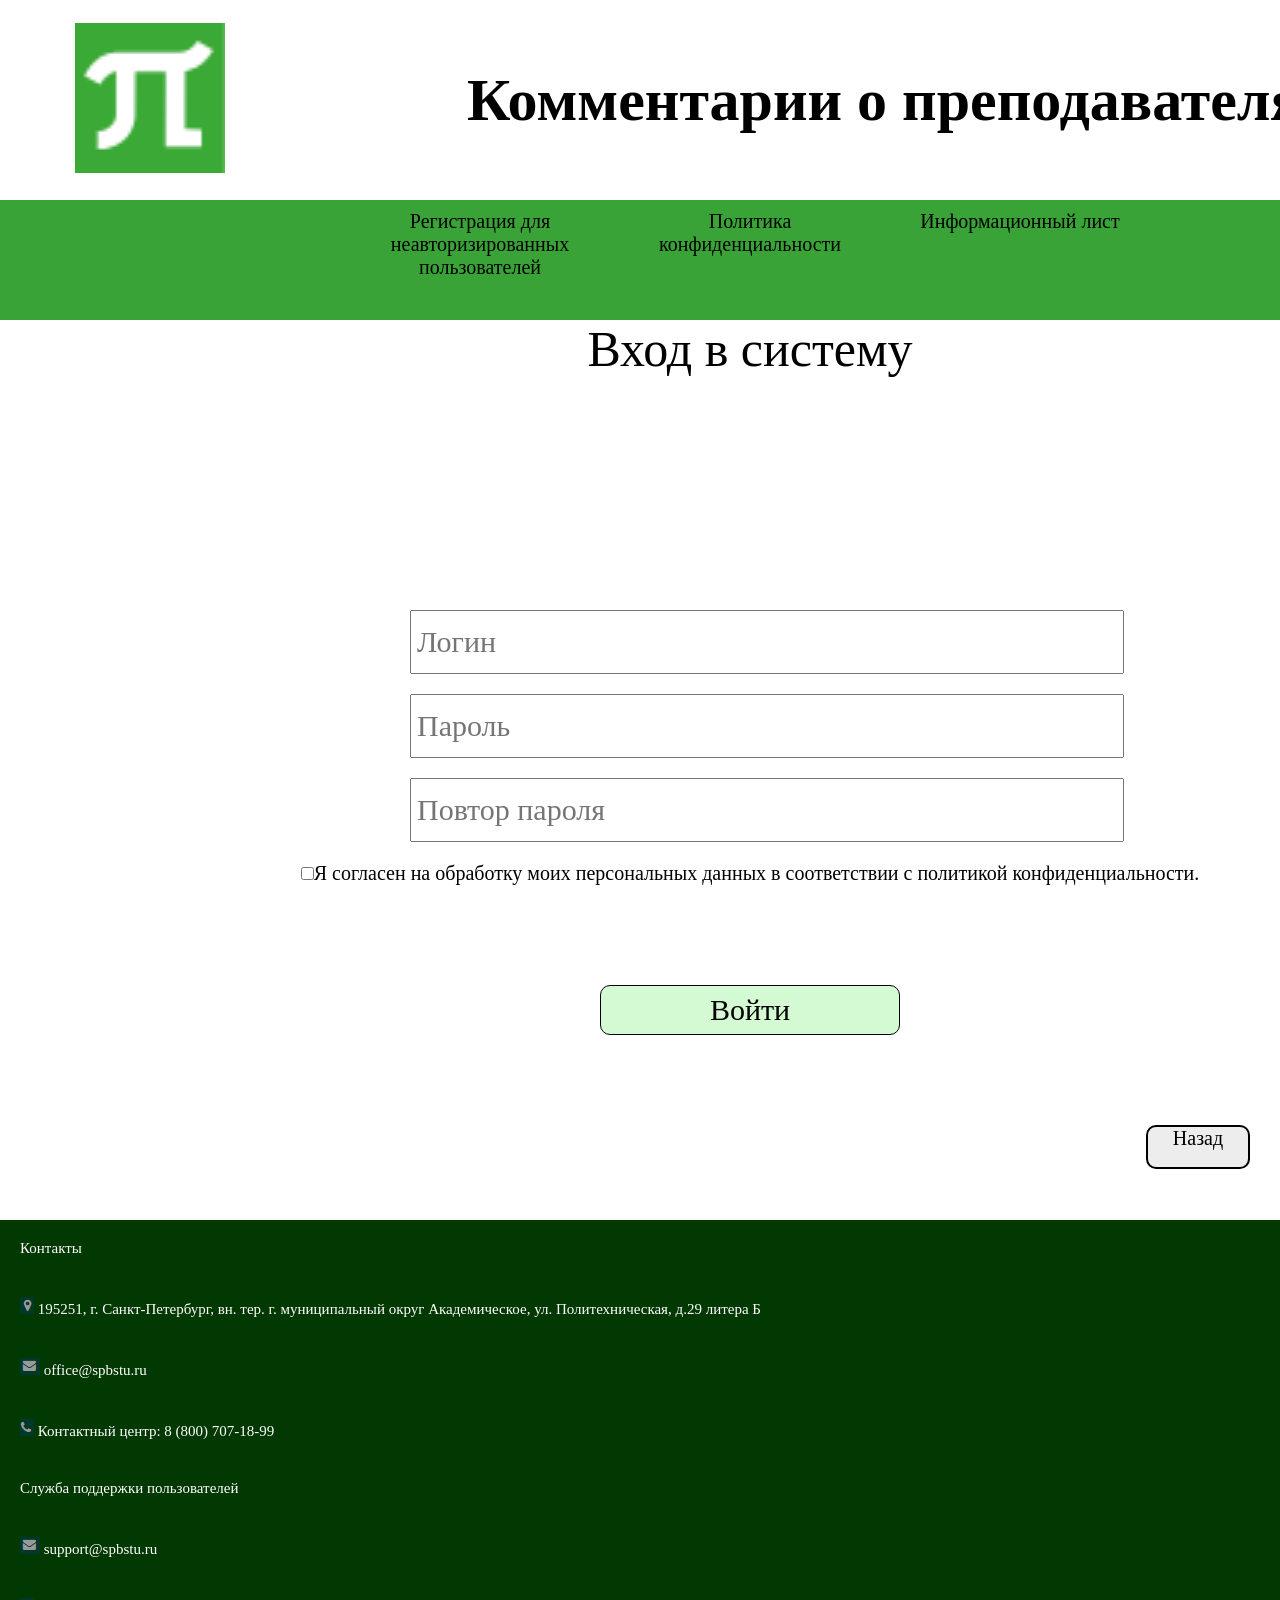
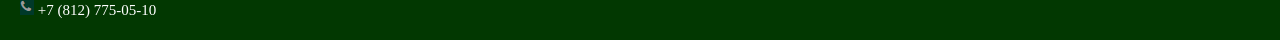
<file: вход в систему.html>
<!DOCTYPE html>
<html>
<head>
<meta charset = "UTF-8">

<title> КОП.ru </title>
<link rel = "stylesheet" type = "text/css" href = "11.css">
<link rel = "shortcut icon" type = "image/x-ico" href = "эмблема.ico">
</head>

<body>

<img class ="vid" src = "фон3.jpg" autoplay  controls loop muted playsinline>
<div class = "site">
<site>

<div class = "header">
<header>

<div class = "logo">
<logo>

<div class = "picture">
<a href = "https://www.spbstu.ru/?ysclid=mputttvzh6929006618">
<img src = "эмблема.png"></a>
</div>

<div class = "text">
<a href = "https://www.spbstu.ru/?ysclid=mputttvzh6929006618">
<h1> Комментарии о преподавателях </h1></a>
</div>

</logo>
</div>

<div class = "menu">
<menu>

<ol class = "navigation">
<li><a href = "Регистрация.html">Регистрация для неавторизированных пользователей</a>
<li><a href = "вход в систему.html">Политика конфиденциальности</a>
<li><a href = "вход в систему.html">Информационный лист</a>
</ol>

</menu>
</div>

</header>
</div>

<div class = "main">
<main>
<h1> Вход в систему </h1>

<div class = "form">
<form action="Личный кабинет.html" method="post">
<div class = "login">

<input type="text" name="name" required placeholder="Логин">
</div>

<div class = "password">

<input type="password" pattern = "(?=.*\d)(?=.*[a-z])(?=.*[A-Z]).{8,}" id="password" name="password" required placeholder="Пароль">
</div>

<div class = "password">

<input type="password" pattern = "(?=.*\d)(?=.*[a-z])(?=.*[A-Z]).{8,}" id="password" name="password" required placeholder="Повтор пароля">
</div>

<div class = "checkbox">
<input type="checkbox" name="option1" value="Option1" required>Я согласен на обработку моих персональных данных в соответствии с политикой конфиденциальности.
<div>

<div class = "button1">
<button type="submit" >Войти</button>
</div>

<div class = "button6">
<a href = "index.html">Назад</a>
</div>

</form>
</div>

</main>
</div>

<div class = "footer">
<footer>

<p> Контакты </p>
<p> <a href = "https://yandex.ru/maps/-/CPT0I08p"> <img src = "навигация.png"> 195251, г. Санкт-Петербург, вн. тер. г. муниципальный округ Академическое, ул. Политехническая, 
д.29 литера Б </p></a>
<p> <img src = "почта.png"> office@spbstu.ru </p>
<p> <img src = "телефон.png"> Контактный центр: 8 (800) 707-18-99</p>
<p> Служба поддержки пользователей </p>
<p>  <img src = "почта.png"> support@spbstu.ru </p>
<p>  <img src = "телефон.png"> +7 (812) 775-05-10 </p>

</footer>
</div>

</site>
</div>

</body>
</html>
</file>
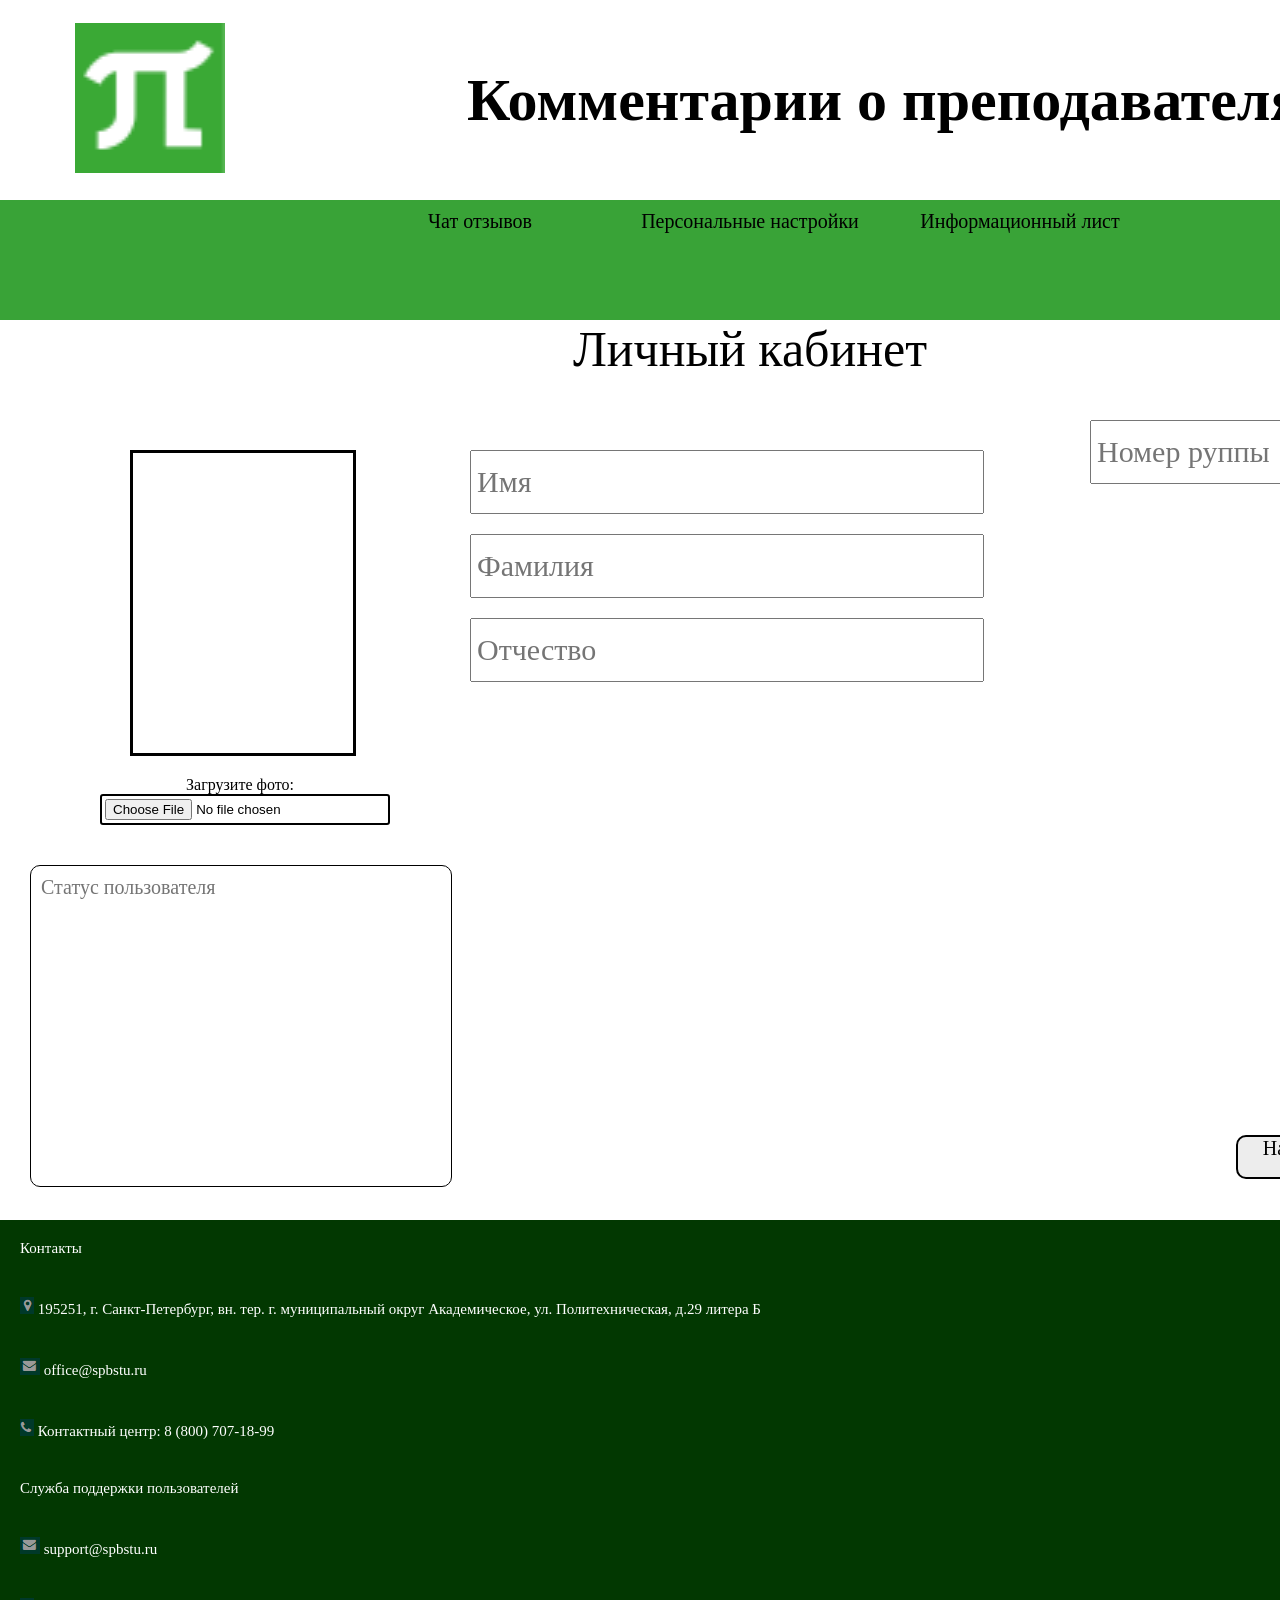
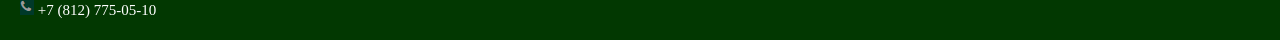
<file: Личный кабинет.html>
<!DOCTYPE html>
<html>
<head>
<meta charset = "UTF-8">

<title> КОП.ru </title>
<link rel = "stylesheet" type = "text/css" href = "11.css">
<link rel = "shortcut icon" type = "image/x-ico" href = "эмблема.ico">
</head>

<body>

<img class ="vid" src = "фон3.jpg" autoplay  controls loop muted playsinline>

<div class = "site">
<site>

<div class = "header">
<header>

<div class = "logo">
<logo>

<div class = "picture">
<a href = "https://www.spbstu.ru/?ysclid=mputttvzh6929006618">
<img src = "эмблема.png"></a>
</div>

<div class = "text">
<a href = "https://www.spbstu.ru/?ysclid=mputttvzh6929006618">
<h1> Комментарии о преподавателях </h1></a>
</div>

</logo>
</div>

<div class = "menu">
<menu>

<ol class = "navigation">
<li><a href = "Личный кабинет.html">Чат отзывов</a>
<li><a href = "Личный кабинет.html">Персональные настройки</a>
<li><a href = "Личный кабинет.html">Информационный лист</a>
</ol>

</menu>
</div>

</header>
</div>

<div class = "main">
<main>
<h1> Личный кабинет </h1>

<div class = "form2">
<form action="index.html" method="post">

<div class = "rectangle">
</div>

<div class = "grup">

<input type="text" name="name" required placeholder="Номер руппы">
</div>

<div class = "name">

<input type="text" name="name" required placeholder="Имя">
</div>

<div class = "surname">

<input type="text" name="name" required placeholder="Фамилия">
</div>

<div class = "otchestvo">

<input type="text" name="name" required placeholder="Отчество">
</div>

<div class = "file">
<p>Загрузите фото:</p>
<input type="file" id="photo" name="photo" accept="image/*">
</div>

<div class = "button4">
<a href = "index.html">Назад</a>
</div>

<div class = "message">

<textarea name="message"  rows="6" placeholder="Статус пользователя"></textarea>
</div>

</form>
</div>

</main>
</div>

<div class = "footer">
<footer>

<p> Контакты </p>
<p> <a href = "https://yandex.ru/maps/-/CPT0I08p"> <img src = "навигация.png"> 195251, г. Санкт-Петербург, вн. тер. г. муниципальный округ Академическое, ул. Политехническая, 
д.29 литера Б </p></a>
<p> <img src = "почта.png"> office@spbstu.ru </p>
<p> <img src = "телефон.png"> Контактный центр: 8 (800) 707-18-99</p>
<p> Служба поддержки пользователей </p>
<p>  <img src = "почта.png"> support@spbstu.ru </p>
<p>  <img src = "телефон.png"> +7 (812) 775-05-10 </p>

</footer>
</div>

</site>
</div>

</body>
</html>
</file>
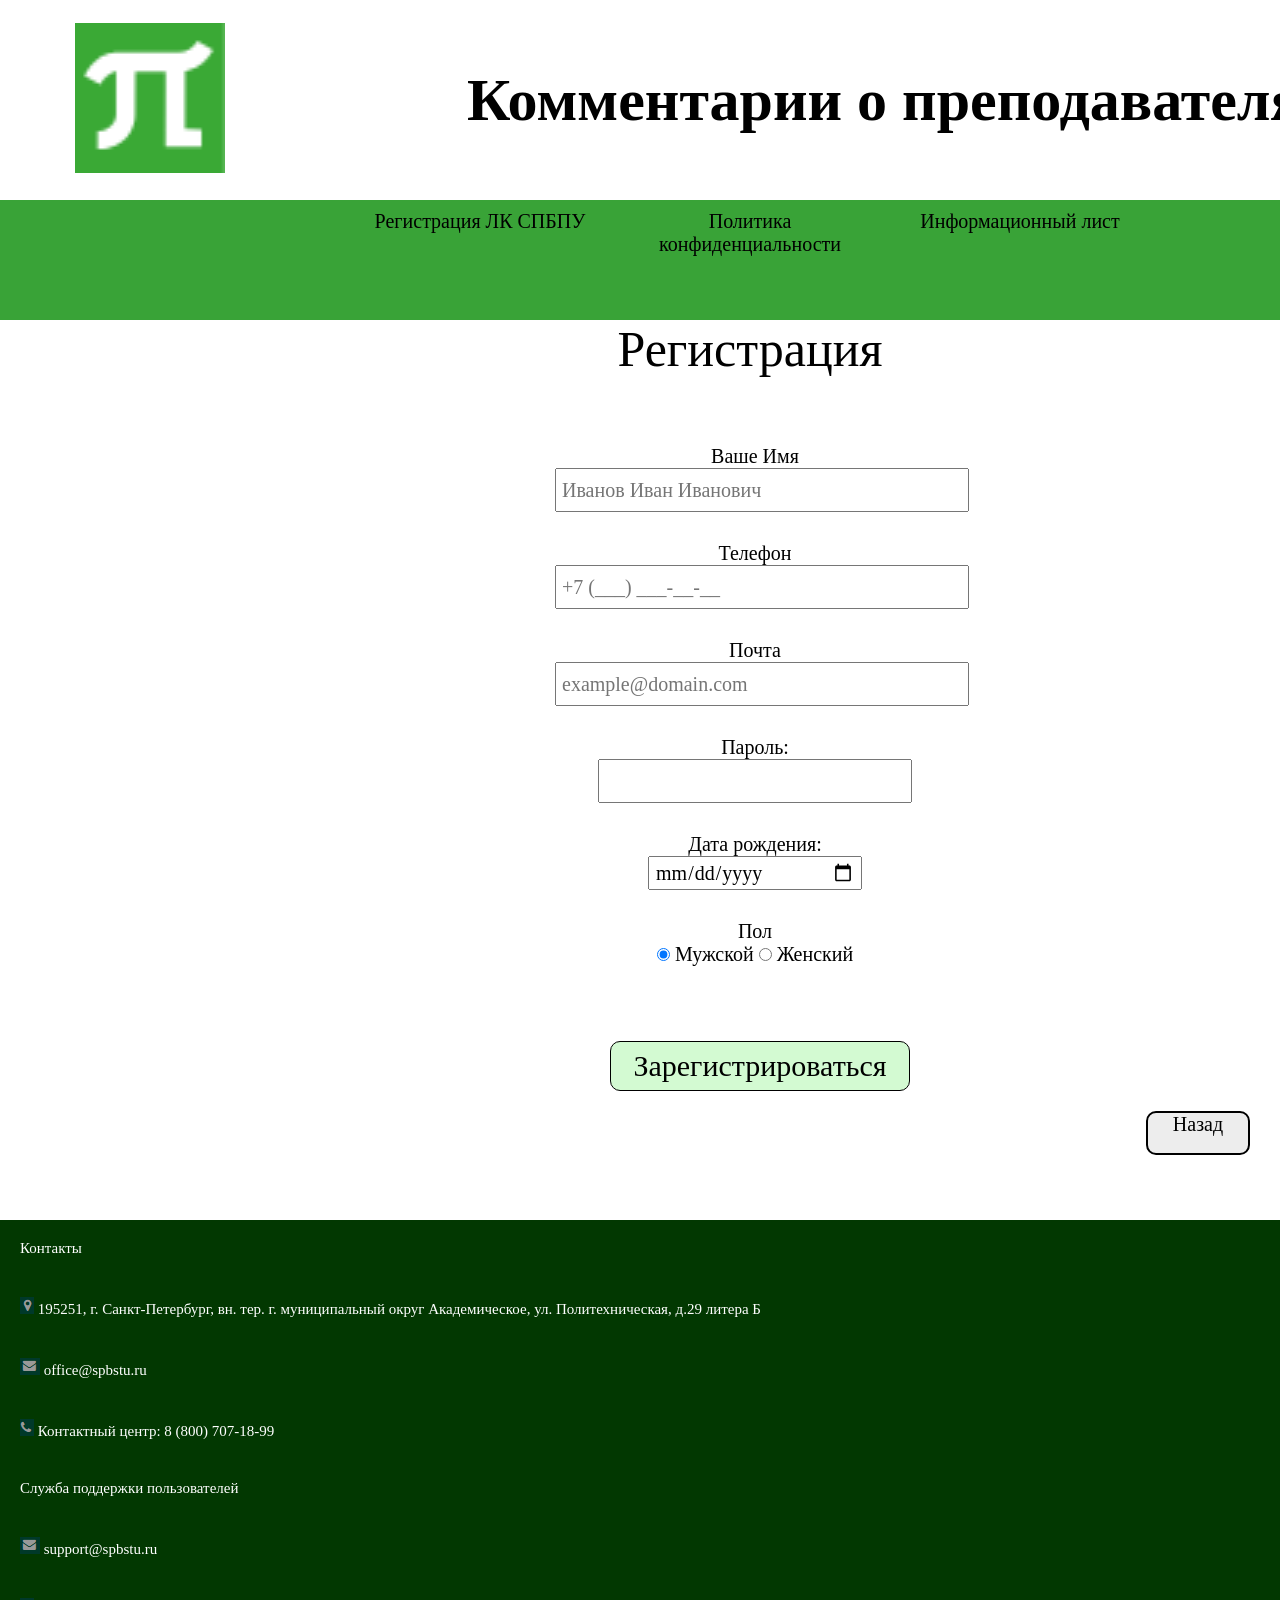
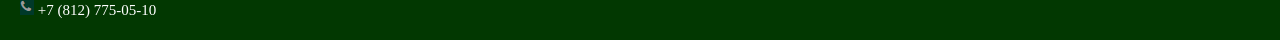
<file: Регистрация.html>
<!DOCTYPE html>
<html>
<head>
<meta charset = "UTF-8">

<title> КОП.ru </title>
<link rel = "stylesheet" type = "text/css" href = "11.css">
<link rel = "shortcut icon" type = "image/x-ico" href = "эмблема.ico">
</head>

<body>

<img class ="vid" src = "фон3.jpg" autoplay  controls loop muted playsinline>
<div class = "site">
<site>

<div class = "header">
<header>

<div class = "logo">
<logo>

<div class = "picture">
<a href = "https://www.spbstu.ru/?ysclid=mputttvzh6929006618">
<img src = "эмблема.png"></a>
</div>

<div class = "text">
<a href = "https://www.spbstu.ru/?ysclid=mputttvzh6929006618">
<h1> Комментарии о преподавателях </h1></a>
</div>

</logo>
</div>

<div class = "menu">
<menu>

<ol class = "navigation">
<li><a href = "Регистрация.html">Регистрация ЛК СПБПУ</a>
<li><a href = "Регистрация.html">Политика конфиденциальности</a>
<li><a href = "Регистрация.html">Информационный лист</a>
</ol>

</menu>
</div>

</header>
</div>

<div class = "main">
<main>
<h1> Регистрация </h1>

<div class = "form3">
<form action="вход в систему.html" method="post">

<div class = "name3">
<p>Ваше Имя</p>

<input type="text" name="name" required placeholder="Иванов Иван Иванович">
</div>
<div class = "tel3">
<p>Телефон</p>

<input type="tel" name="number" pattern ="\+7\s\(\d{3}\)\s\d{3}-\d{2}-\d{2}" required placeholder="+7 (___) ___-__-__">
</div>

<div class = "email3">
<p>Почта</p>

<input type="email" name="email" required placeholder="example@domain.com">
</div>

<div class = "password2">
<p>Пароль:</p>

<input type="password" pattern = "(?=.*\d)(?=.*[a-z])(?=.*[A-Z]).{8,}" id="password" name="password" required>
</div>

<div class = "date3">
<p>Дата рождения:</p>

<input type="date" id="birthdate" name="birthdate" required>
</div>

<div class = "gender3">
<p>Пол</p>
<input type="radio" id="male" name="gender" value="male" checked>
<label for="male">Мужской</label>
<input type="radio" id="female" name="gender" value="female">
<label for="female">Женский</label>
</div>

<div class = "button3">
<button type="submit">Зарегистрироваться</button>
</div>

<div class = "button5">
<a href = "index.html">Назад</a>
</div>

</form>
</div>

</main>
</div>

<div class = "footer">
<footer>

<p> Контакты </p>
<p> <a href = "https://yandex.ru/maps/-/CPT0I08p"> <img src = "навигация.png"> 195251, г. Санкт-Петербург, вн. тер. г. муниципальный округ Академическое, ул. Политехническая, 
д.29 литера Б </p></a>
<p> <img src = "почта.png"> office@spbstu.ru </p>
<p> <img src = "телефон.png"> Контактный центр: 8 (800) 707-18-99</p>
<p> Служба поддержки пользователей </p>
<p>  <img src = "почта.png"> support@spbstu.ru </p>
<p>  <img src = "телефон.png"> +7 (812) 775-05-10 </p>

</footer>
</div>

</site>
</div>

</body>
</html>
</file>
<file: 11.css>
*{
	margin: 0px;
	padding: 0px;
}

.vid {
	margin: 0 auto; 
	position: fixed;
	min-width: 100%; 
	min-height: 100%; 
	z-index: -1;
	background-size: cover;
}

.site {
	width: 1500px;
	height: 1640px;
	background: #5effff;
	margin: 0 auto;

}

.header {
	width: 1500px;
	height: 320px;
	background: #03ffff;
}

.logo {
	width: 1500px;
	height: 200px;
	background: #48cc45;
}

.text a{
	text-decoration:none;
	text-align:center;
	color: #000;
	font: 30px "Comic Sans MS", Times, serif;
}

.text h1{
	font: 50px;
}

.text {
	display:flex;
	justify-content:center;
	align-items: center;
}

.picture{
	width: 300px;
	height: 200px;
	background: #fff;
	float: left;
	display:flex;
	justify-content:center;
	align-items: center;
}

.picture img{
	width: 150px;
	height: 150px;
}

.text{
	width: 1200px;
	height: 200px;
	background: #fff;
	float: right;
}

.menu {
	width: 1500px;
	height: 120px;
	background: #39a337;
}

.navigation {
	list-style-type: none;
	height: 120px;
	font: 20px "Comic Sans MS", Times, serif;
	display: flex;
	align-items: center;
	justify-content: center;
}

.navigation li:hover {
	display: block;
}

.navigation li {
	float: none;
}

.navigation li:hover {
	background-color: #ededed;
}

.navigation li {
	position: relative;
	height: 100%;
}

.navigation li a {
	display: inline-block;
	width: 250px;
	padding: 10px;
	text-decoration: none;
	text-align: center;
	color:#000;
}

.main {
	width: 1500px;
	height: 900px;
	background: #fff;
	position:relative;
	text-align: center;
}

.main h1{
	font: 50px "Comic Sans MS", Times, serif;
}

.main form {
	width: 1000px;
	height: 600px;
	background: #fff;
	text-align: center;
	position: absolute;
	top: 190px;
	left: 250px;
}

.login{
	width: 290px; 
	margin: 100px 160px 10px;  
}

.login input{
	width: 700px; 
	height: 50px; 
	padding: 5px; 
	margin: 0 0 10px; 
	font: 30px "Comic Sans MS", Times, serif;
}

.password{
	width: 290px; 
	margin: 0 160px 10px; 
}

.password input{
	width: 700px; 
	height: 50px; 
	padding: 5px; 
	margin: 0 0 10px; 
	font: 30px "Comic Sans MS", Times, serif;
}

.checkbox {
	font: 20px "Comic Sans MS", Times, serif;
}

.button1 {
	width: 270px; 
	height: 30px; 
	margin: 100px 350px 10px; 
	color: #000; 
	
}

.button1 button{
	width: 300px; 
	height: 50px;
	cursor: pointer;
	border: 1px solid ;
    border-radius: 10px;
	background: #d3fad2;
	font: 30px "Comic Sans MS", Times, serif;
}

.main textarea:focus {
	background: #e0e0e0;
}

.main input:focus {
	background: #e0e0e0;
}

.main button:hover {
	background: #39a337;
}

.footer {
	width: 1500px;
	height: 420px;
	background: #023801;
	color: #fff;
}

.footer p{
	padding: 20px;
	font: 15px "Comic Sans MS", Times, serif;
}

.footer a{
	text-decoration:none;
	color: #fff;
}

/*вторая стр*/

.form2 form {
	width: 1450px;
	height: 780px;
	background: #fff;
	text-align: center;
	position: absolute;
	top: 100px;
	left: 20px;
}

.name{
	width: 290px; 
	margin: 30px 450px 10px;  
}

.name input{
	width: 500px; 
	height: 50px; 
	padding: 5px; 
	margin: 0 0 10px; 
	font: 30px "Comic Sans MS", Times, serif;
}

.grup{
	width: 290px; 
	float: right; 
	margin: 0 90px 10px;
}

.grup input{
	width: 350px; 
	height: 50px; 
	padding: 5px; 
	margin: 0 0 10px; 
	font: 30px "Comic Sans MS", Times, serif;
}

.rectangle {
	width: 220px;
	height: 300px;
	border: 3px solid #000;
	float: left;
	margin: 30px 110px 20px;
}

.surname{
	width: 290px; 
	margin: 0 450px 10px;  
}

.surname input{
	width: 500px; 
	height: 50px; 
	padding: 5px; 
	margin: 0 0 10px; 
	font: 30px "Comic Sans MS", Times, serif;
}

.otchestvo{
	width: 290px; 
	margin: 0 450px 0;  
}

.otchestvo input{
	width: 500px; 
	height: 50px; 
	padding: 5px; 
	margin: 0 0 10px; 
	font: 30px "Comic Sans MS", Times, serif;
}

.message{
	width: 280px;
	height: 150px;
	padding: 10px;
}

.message textarea{
	width: 400px;
	height: 300px;
	resize: none;
	padding: 10px;
	border: 1px solid ;
    border-radius: 10px;
	font: 20px "Comic Sans MS", Times, serif;
}	

.button4 a{
	width: 100px;
	height: 40px;
	margin: 280px 130px 10px;
	float: right;	
	font: 20px "Comic Sans MS", Times, serif;
	background: #ededed;
	border: 2px solid ;
    border-radius: 10px;
	text-decoration:none;
	color: #000;
}
.button4 a:hover {
	background: #39a337;
}
.button5 a{
	width: 100px;
	height: 40px;
	margin: 30px 0 0;
	float: right;	
	font: 20px "Comic Sans MS", Times, serif;
	background: #ededed;
	border: 2px solid ;
    border-radius: 10px;
	text-decoration:none;
	color: #000;
}
.button6 a:hover {
	background: #39a337;
}
.button6 a{
	width: 100px;
	height: 40px;
	margin: 100px 0 0;
	float: right;	
	font: 20px "Comic Sans MS", Times, serif;
	background: #ededed;
	border: 2px solid ;
    border-radius: 10px;
	text-decoration:none;
	color: #000;
}
.button5 a:hover {
	background: #39a337;
}
.file{
	width: 280px; 
	margin: 0 80px 30px; 
}

.file input{
	width: 280px;
	padding: 3px;
	border: 2px solid ;
    border-radius: 3px;
}

.file input{
	cursor: pointer;
}

/* третья стр */

.form3 p{
	font: 20px "Comic Sans MS", Times, serif;
}

.form3 form {
	width: 1000px;
	height: 770px;
	background: #fff;
	text-align: center;
	position: absolute;
	top: 120px;
	left: 250px;
}

.name3{
	width: 400px; 
	padding: 5px; 
	margin: 0 300px 10px; 

}

.name3 input{
	width: 400px; 
	height: 30px; 
	padding: 5px; 
	margin: 0 0 10px; 
	font: 20px "Comic Sans MS", Times, serif;
}


.tel3{
	width: 400px; 
	padding: 5px; 
	margin: 0 300px 10px; 
}

.tel3 input{
	width: 400px; 
	height: 30px; 
	padding: 5px; 
	margin: 0 0 10px; 
	font: 20px "Comic Sans MS", Times, serif;
}

.email3{
	width: 400px; 
	padding: 5px; 
	margin: 0 300px 10px; 

}

.email3 input{
	width: 400px; 
	height: 30px;  
	padding: 5px; 
	margin: 0 0 10px; 
	font: 20px "Comic Sans MS", Times, serif;
}

.password2{
	width: 400px; 
	padding: 5px; 
	margin: 0 300px 10px; 
}

.password2 input{
	width: 300px; 
	height: 30px; 
	padding: 5px; 
	margin: 0 0 10px; 
	font: 20px "Comic Sans MS", Times, serif;
}

.date3{
	width: 400px; 
	padding: 5px; 
	margin: 0 300px 10px; 
}

.date3 input{
	width: 200px; 
	height: 20px; 
	padding: 5px; 
	margin: 0 0 10px;
	font: 20px "Comic Sans MS", Times, serif;
}

.gender3{
	width: 400px; 
	padding: 5px; 
	margin: 0 300px 10px; 
	font: 20px "Comic Sans MS", Times, serif;
}

.button3 {
	width: 300px; 
	height: 30px; 
	margin: 70px 360px 10px; 
	color: #000; 
	
}

.button3 button{
	width: 300px; 
	height: 50px;
	cursor: pointer;
	border: 1px solid ;
    border-radius: 10px;
	background: #d3fad2;
	font: 30px "Comic Sans MS", Times, serif;
}

.main textarea:focus {
	background: #e0e0e0;
}

.main input:focus {
	background: #e0e0e0;
}

.main button:hover {
	background: #39a337;
}

.footer {
	width: 1500px;
	height: 420px;
	background: #023801;
	color: #fff;
}

.footer p{
	padding: 20px;
	font: 15px "Comic Sans MS", Times, serif;
}

/* четвёртая стр*/

.sliders{
	width:1500px;
	height:450px;
	margin-left:auto;
	margin-right:auto;
	display:flex;
	justify-content:center;
	align-items: center;
	background: #ededed;
	background-image: url("звезда.gif");
}

.foto img{
	width: 300px;
	height: 250px;
}

.sliders input{
	
	display:none;
}

.sliders input + label
{
    display: inline-block;
    width: 20px;
    height: 20px;
    border-radius: 20px;
    background: #ededed;
    border: 2px solid #023801;
    cursor: pointer;
    z-index: 2;
    position: relative;
    right:0%;
    top: 45%;
    transition: background 0.8s ease-out 0s;
}

.sliders input + label:hover
{
    background: #d3fad2;
}

.sliders input:checked + label
{
    background: #39a337;
}

.sliders div
{
    position: absolute;
    visibility: hidden;
}

.sliders img
{
    width:680px;
    height:450px;
	
}

.sliders input:checked + label + div
{
    visibility: visible;
}

.text2 {
	font: 30px "Comic Sans MS", Times, serif;
	padding: 50px;
	text-align: center;
}
</file>
